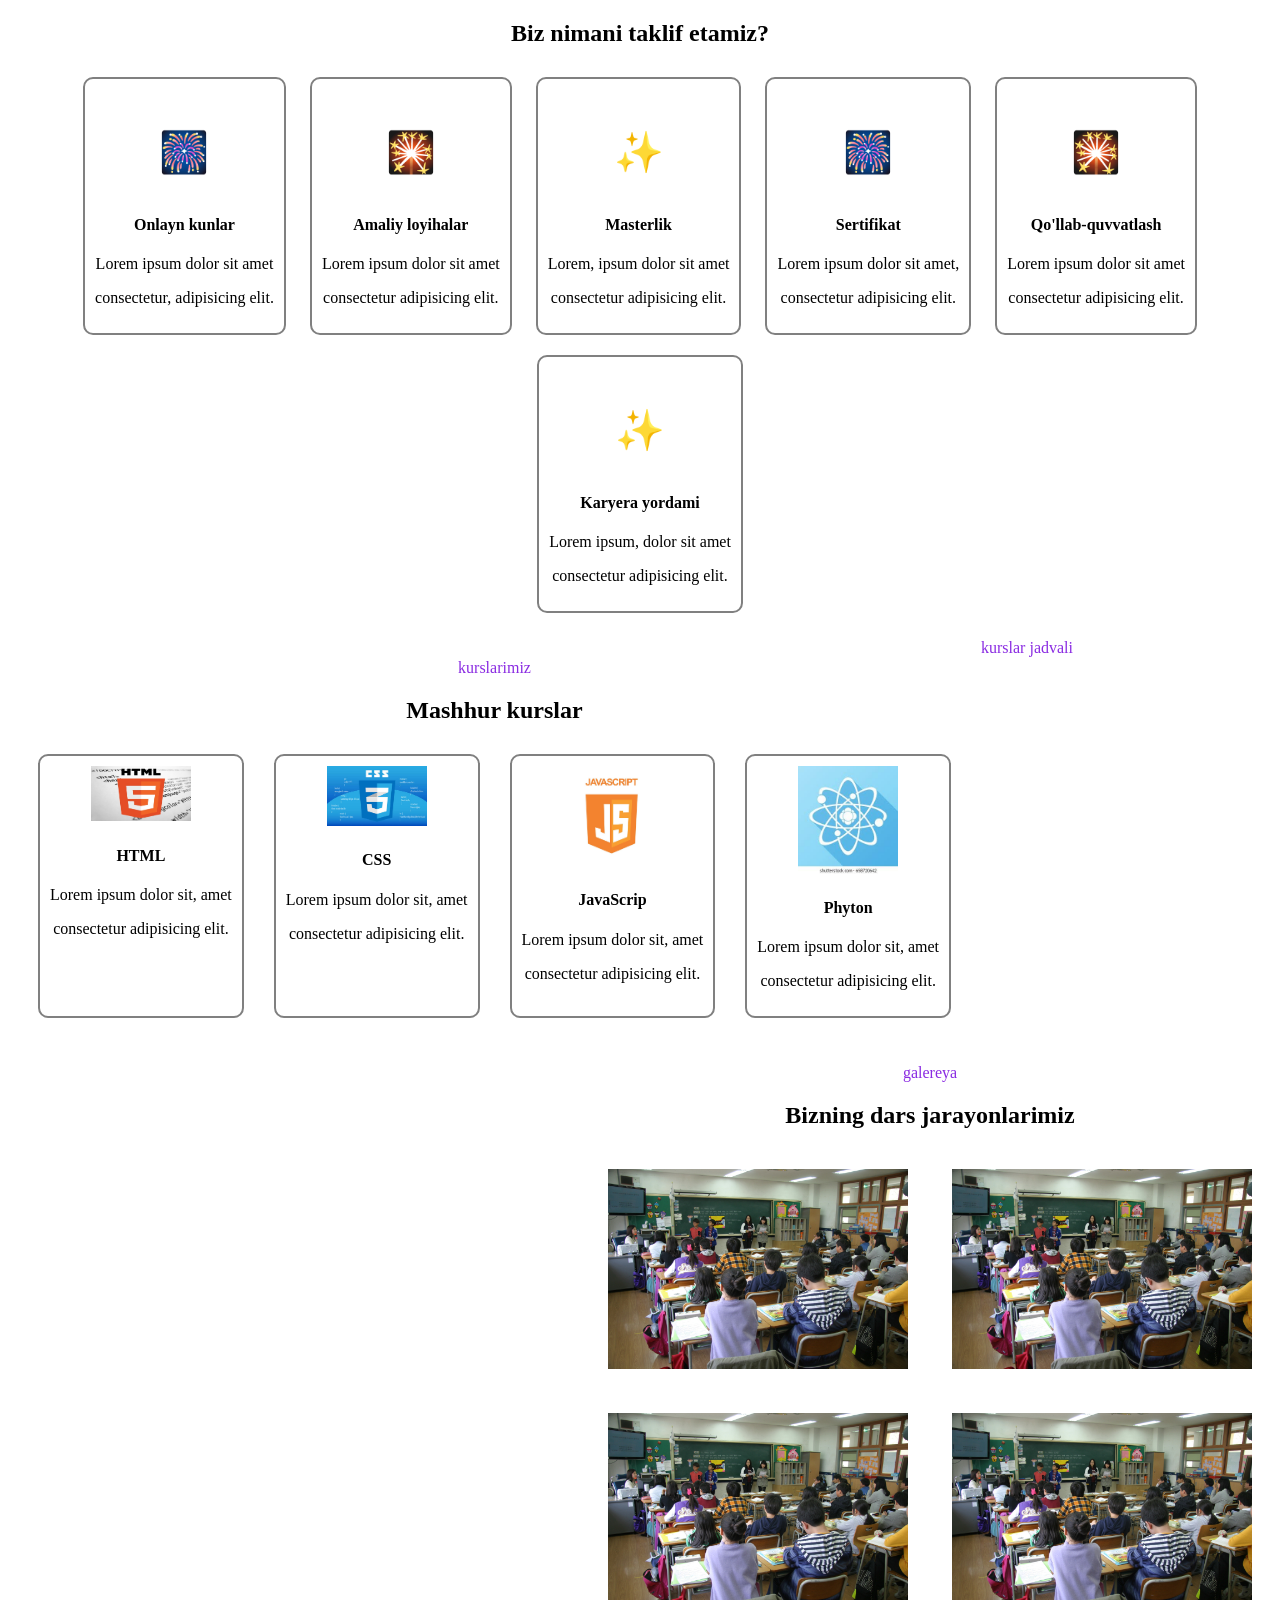
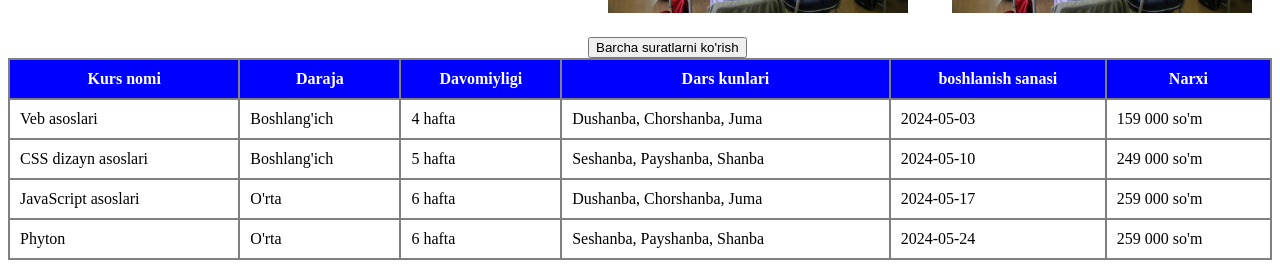
<file: index.html>
<!DOCTYPE html>
<html lang="en">

<head>
   <meta charset="UTF-8">
   <meta name="viewport" content="width=device-width, initial-scale=1.0">
   <title>o'quv markazi web sayti</title>
   <link rel="stylesheet" href="div.css">
</head>

<body>
   <div>

     
      <h2>Biz nimani taklif etamiz?</h2>
      <div class="bir">
         <p class="i">🎆</p>
         <h4>Onlayn kunlar</h4>
         <p>Lorem ipsum dolor sit amet </p>
         <p>consectetur, adipisicing elit.</p>
      </div>
      <div class="bir">
         <p class="i">🎇</p>
         <h4>Amaliy loyihalar</h4>
         <p>Lorem ipsum dolor sit amet</p>
         <p> consectetur adipisicing elit.</p>
      </div>
      <div class="bir">
         <p class="i">✨</p>
         <h4>Masterlik</h4>
         <p>Lorem, ipsum dolor sit amet </p>
         <p> consectetur adipisicing elit.</p>
      </div>
      <div class="bir">
         <p class="i">🎆</p>
         <h4>Sertifikat</h4>
         <p>Lorem ipsum dolor sit amet, </p>
         <p> consectetur adipisicing elit.</p>
      </div>
      <div class="bir">
         <p class="i">🎇</p>
         <h4>Qo'llab-quvvatlash</h4>
         <p>Lorem ipsum dolor sit amet </p>
         <p>consectetur adipisicing elit.</p>

      </div>
      <div class="bir">
         <p class="i">✨</p>
         <h4>Karyera yordami</h4>
         <p>Lorem ipsum, dolor sit amet </p>
         <p>consectetur adipisicing elit.</p>
      </div>
   </div>
   <div class="ikki">
      <p class="p">kurslarimiz</p>
      <h2>Mashhur kurslar</h2>
      <div class="kurs"><div class="uch">
         <img src="html.jfif" alt="" class="img2">
         <h4>HTML </h4>
         <p>Lorem ipsum dolor sit, amet</p>
         <p> consectetur adipisicing elit.</p>
      </div>
      <div class="uch">
         <img src="css.jfif" alt="" class="img2">
         <h4>CSS</h4>
         <p>Lorem ipsum dolor sit, amet</p>
         <p> consectetur adipisicing elit.</p>
      </div>
      <div class="uch">
         <img src="js.jpg" alt="" class="img2">
         <h4>JavaScrip</h4>
         <p>Lorem ipsum dolor sit, amet</p>
         <p> consectetur adipisicing elit.</p>


      </div>
      <div class="uch">
         <img src="ph.jfif" alt="" class="img2">
         <h4>Phyton</h4>
         <p>Lorem ipsum dolor sit, amet</p>
         <p> consectetur adipisicing elit.</p>
      </div></div>
      
   </div>
   <div class="iki">
      <p class="p">galereya</p>
      <h2>Bizning dars jarayonlarimiz</h2>
      <div class="ikki2">
         <img src="Room-education-classroom-children-library-students-1237486.jpg" alt="rasm">
      </div>
      <div class="ikki2">
         <img src="Room-education-classroom-children-library-students-1237486.jpg" alt="rasm">
      </div><br>
      <div class="ikki2">
         <img src="Room-education-classroom-children-library-students-1237486.jpg" alt="rasm">
      </div>
      <div class="ikki2">
         <img src="Room-education-classroom-children-library-students-1237486.jpg" alt="rasm">
      </div>
      <input type="submit" value="Barcha suratlarni ko'rish" class="nol">

   </div>
   </div>
   <table>
      <p class="p">kurslar jadvali</p>
      <tr>
         <th>Kurs nomi</th>
         <th>Daraja</th>
         <th>Davomiyligi</th>
         <th>Dars kunlari</th>
         <th>boshlanish sanasi</th>
         <th>Narxi</th>
      </tr>
      <tr>
         <td>Veb asoslari</td>
         <td>Boshlang'ich</td>
         <td>4 hafta</td>
         <td>Dushanba, Chorshanba, Juma</td>
         <td>2024-05-03</td>
         <td>159 000 so'm</td>
      </tr>
      <tr>
         <td>CSS dizayn asoslari</td>
         <td>Boshlang'ich</td>
         <td>5 hafta</td>
         <td>Seshanba, Payshanba, Shanba</td>
         <td>2024-05-10</td>
         <td>249 000 so'm</td>
      </tr>
      <tr>
         <td>JavaScript asoslari</td>
         <td>O'rta</td>
         <td>6 hafta</td>
         <td>Dushanba, Chorshanba, Juma</td>
         <td>2024-05-17</td>
         <td>259 000 so'm</td>
      </tr>
      <tr>
         <td>Phyton </td>
         <td>O'rta</td>
         <td>6 hafta</td>
         <td>Seshanba, Payshanba, Shanba</td>
         <td>2024-05-24</td>
         <td>259 000 so'm</td>
      </tr>
   </table>
</body>

</html>
</file>
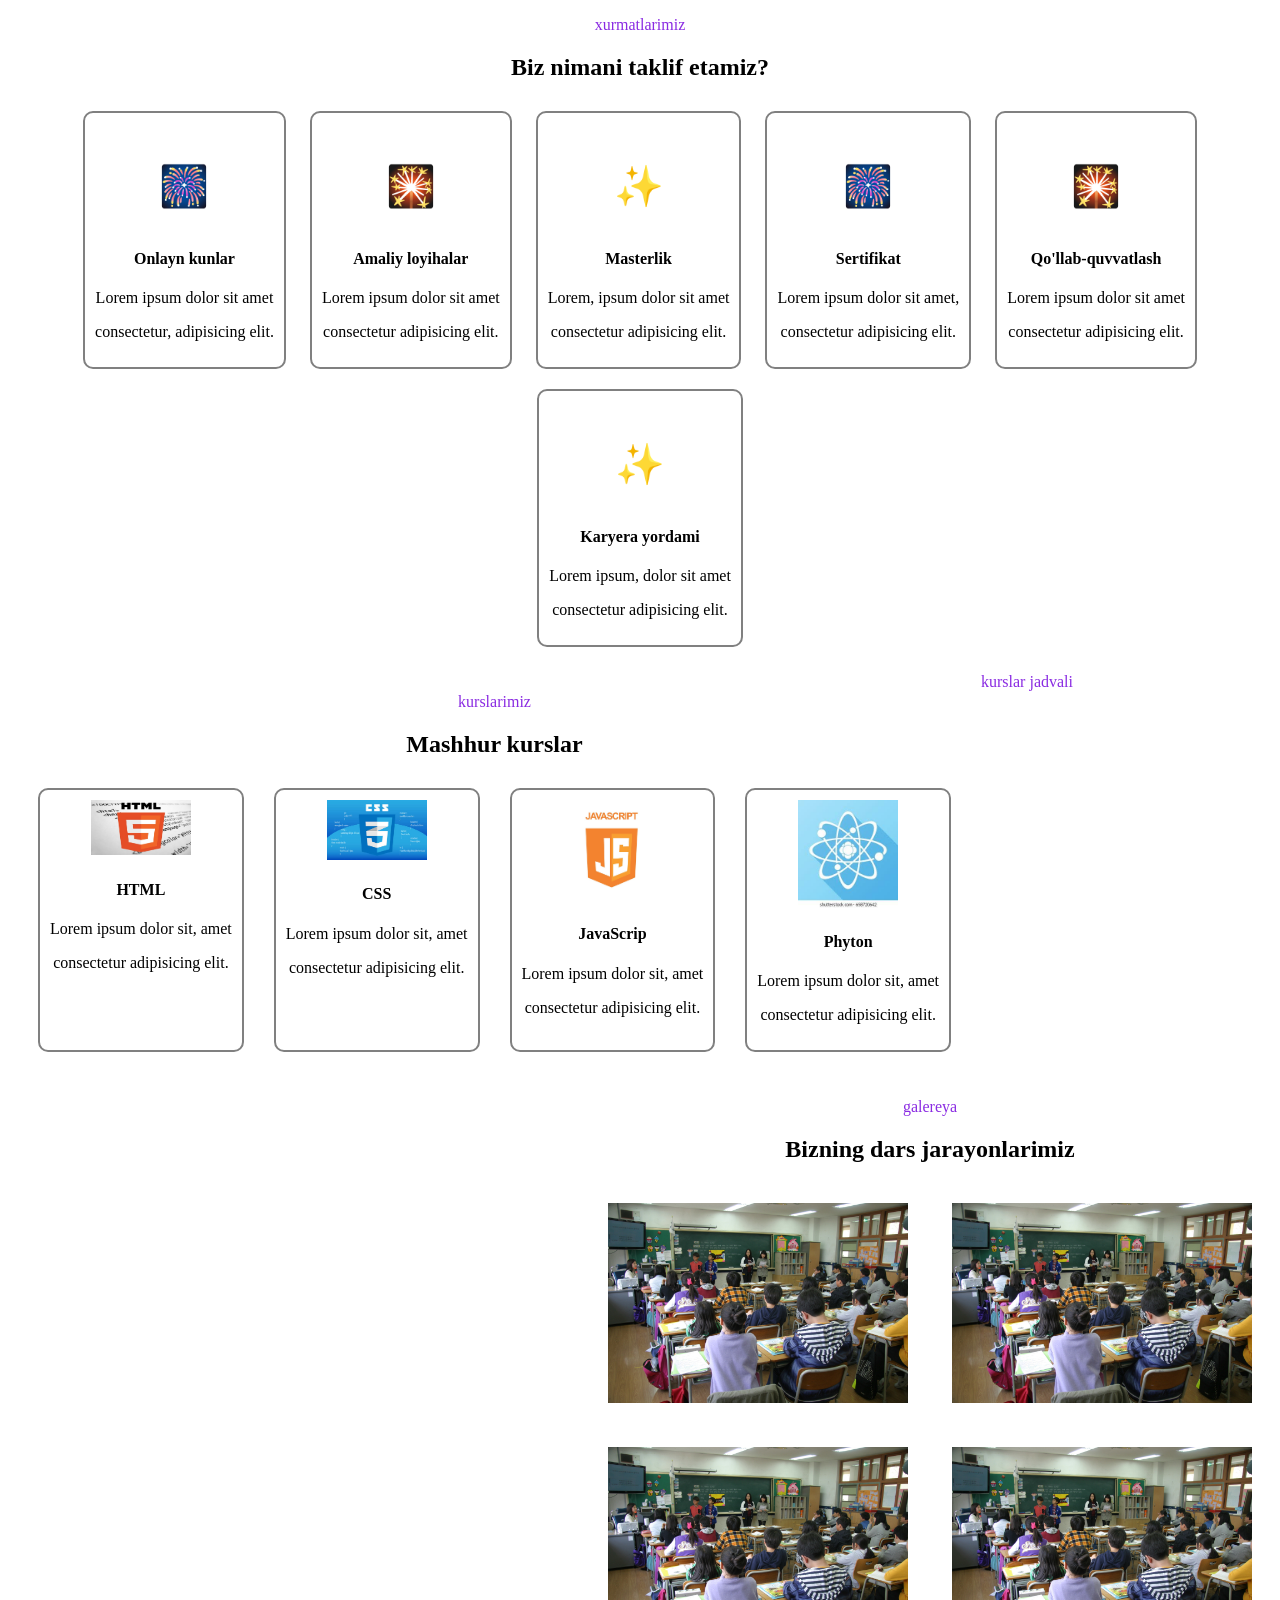
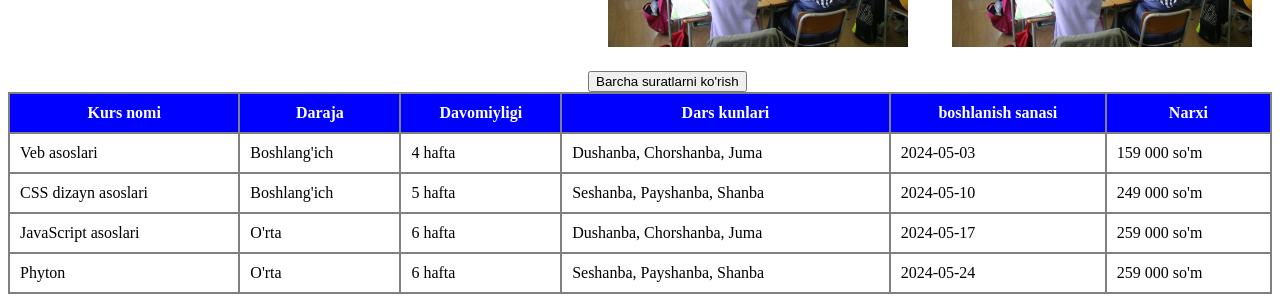
<file: div.htm>
<!DOCTYPE html>
<html lang="en">

<head>
   <meta charset="UTF-8">
   <meta name="viewport" content="width=device-width, initial-scale=1.0">
   <title>Document</title>
   <link rel="stylesheet" href="div.css">
</head>

<body>
   <div>

      <p class="p">xurmatlarimiz</p>
      <h2>Biz nimani taklif etamiz?</h2>
      <div class="bir">
         <p class="i">🎆</p>
         <h4>Onlayn kunlar</h4>
         <p>Lorem ipsum dolor sit amet </p>
         <p>consectetur, adipisicing elit.</p>
      </div>
      <div class="bir">
         <p class="i">🎇</p>
         <h4>Amaliy loyihalar</h4>
         <p>Lorem ipsum dolor sit amet</p>
         <p> consectetur adipisicing elit.</p>
      </div>
      <div class="bir">
         <p class="i">✨</p>
         <h4>Masterlik</h4>
         <p>Lorem, ipsum dolor sit amet </p>
         <p> consectetur adipisicing elit.</p>
      </div>
      <div class="bir">
         <p class="i">🎆</p>
         <h4>Sertifikat</h4>
         <p>Lorem ipsum dolor sit amet, </p>
         <p> consectetur adipisicing elit.</p>
      </div>
      <div class="bir">
         <p class="i">🎇</p>
         <h4>Qo'llab-quvvatlash</h4>
         <p>Lorem ipsum dolor sit amet </p>
         <p>consectetur adipisicing elit.</p>

      </div>
      <div class="bir">
         <p class="i">✨</p>
         <h4>Karyera yordami</h4>
         <p>Lorem ipsum, dolor sit amet </p>
         <p>consectetur adipisicing elit.</p>
      </div>
   </div>
   <div class="ikki">
      <p class="p">kurslarimiz</p>
      <h2>Mashhur kurslar</h2>
      <div class="kurs"><div class="uch">
         <img src="html.jfif" alt="" class="img2">
         <h4>HTML </h4>
         <p>Lorem ipsum dolor sit, amet</p>
         <p> consectetur adipisicing elit.</p>
      </div>
      <div class="uch">
         <img src="css.jfif" alt="" class="img2">
         <h4>CSS</h4>
         <p>Lorem ipsum dolor sit, amet</p>
         <p> consectetur adipisicing elit.</p>
      </div>
      <div class="uch">
         <img src="js.jpg" alt="" class="img2">
         <h4>JavaScrip</h4>
         <p>Lorem ipsum dolor sit, amet</p>
         <p> consectetur adipisicing elit.</p>


      </div>
      <div class="uch">
         <img src="ph.jfif" alt="" class="img2">
         <h4>Phyton</h4>
         <p>Lorem ipsum dolor sit, amet</p>
         <p> consectetur adipisicing elit.</p>
      </div></div>
      
   </div>
   <div class="iki">
      <p class="p">galereya</p>
      <h2>Bizning dars jarayonlarimiz</h2>
      <div class="ikki2">
         <img src="Room-education-classroom-children-library-students-1237486.jpg" alt="rasm">
      </div>
      <div class="ikki2">
         <img src="Room-education-classroom-children-library-students-1237486.jpg" alt="rasm">
      </div><br>
      <div class="ikki2">
         <img src="Room-education-classroom-children-library-students-1237486.jpg" alt="rasm">
      </div>
      <div class="ikki2">
         <img src="Room-education-classroom-children-library-students-1237486.jpg" alt="rasm">
      </div>
      <input type="submit" value="Barcha suratlarni ko'rish" class="nol">

   </div>
   </div>
   <table>
      <p class="p">kurslar jadvali</p>
      <tr>
         <th>Kurs nomi</th>
         <th>Daraja</th>
         <th>Davomiyligi</th>
         <th>Dars kunlari</th>
         <th>boshlanish sanasi</th>
         <th>Narxi</th>
      </tr>
      <tr>
         <td>Veb asoslari</td>
         <td>Boshlang'ich</td>
         <td>4 hafta</td>
         <td>Dushanba, Chorshanba, Juma</td>
         <td>2024-05-03</td>
         <td>159 000 so'm</td>
      </tr>
      <tr>
         <td>CSS dizayn asoslari</td>
         <td>Boshlang'ich</td>
         <td>5 hafta</td>
         <td>Seshanba, Payshanba, Shanba</td>
         <td>2024-05-10</td>
         <td>249 000 so'm</td>
      </tr>
      <tr>
         <td>JavaScript asoslari</td>
         <td>O'rta</td>
         <td>6 hafta</td>
         <td>Dushanba, Chorshanba, Juma</td>
         <td>2024-05-17</td>
         <td>259 000 so'm</td>
      </tr>
      <tr>
         <td>Phyton </td>
         <td>O'rta</td>
         <td>6 hafta</td>
         <td>Seshanba, Payshanba, Shanba</td>
         <td>2024-05-24</td>
         <td>259 000 so'm</td>
      </tr>
   </table>
</body>

</html>
</file>
<file: div.css>
div{
   text-align: center;

}
.p{
   color: blueviolet;
}
.bir{
   display: inline-block;
   border: 2px solid gray;
   text-align: center;
   border-radius: 10px;
   margin:10px;
   padding: 10px;
}
.i{
   font-size: 40px;
}
.ikki{
   display: inline-block;
   text-align: center;
   padding: 10px;
   margin: 10px;
   border-radius: 10px;
   float: left;
  
}
.iki{
float: right;
}
.uch{
   
   border: 2px solid gray;
   text-align: center;
   border-radius: 10px;
   margin:10px;
   padding: 10px;
  
}
.kurs{
   display: flex;
   gap: 10px;
}
table,th,td{
   border: 2px solid grey;
 
padding: 10px;
border-collapse: collapse;
}
table{
    border: 2px solid grey;
  border-radius: 15px;
  width: 100%;
}
th{
   background-color: blue;
   color: white;
}
.ikki2{
   display: inline-block;
   
   text-align: center;
   padding: 10px;
   margin: 10px;
   border-radius: 10px;
}

img{
    
    width: 300px;
}
.nol{
   display: block;
  
}
.img2{
   width: 100px;
}
</file>
